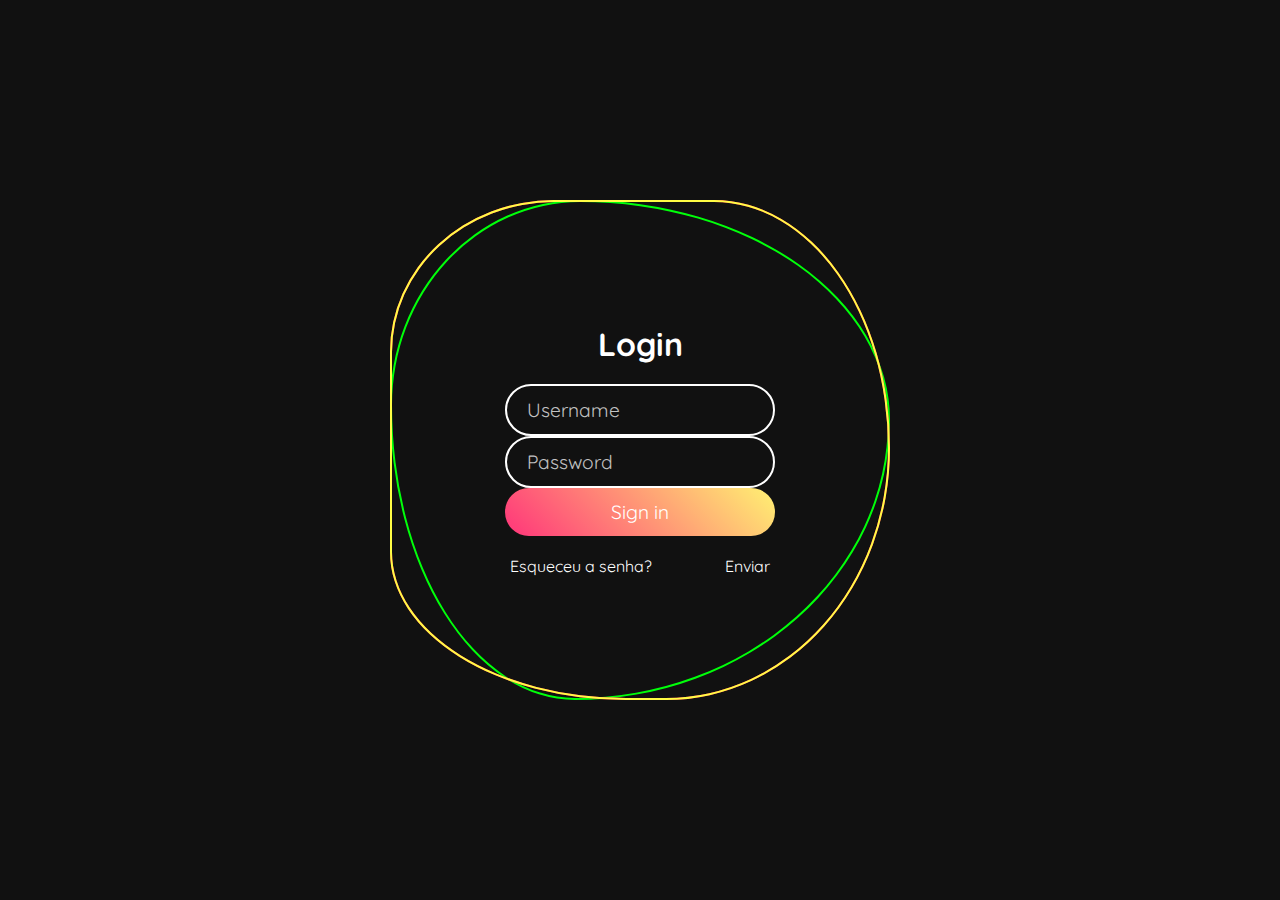
<file: Animacao.html>
<!DOCTYPE html>
<html lang="pt-br">
<head>
  <meta charset="UTF-8">
  <meta name="viewport" content="width=device-width, initial-scale=1.0">
  <title>Entrar</title>
  <link href="https://fonts.googleapis.com/css2?family=Quicksand:wght@300&display=swap" rel="stylesheet">
  <style>
    * {
      margin: 0;
      padding: 0;
      box-sizing: border-box;
      font-family: "Quicksand", sans-serif;
    }
    body {
      display: flex;
      justify-content: center;
      align-items: center;
      min-height: 100vh;
      background: #111;
      width: 100%;
      overflow: hidden;
    }
    .ring {
      position: relative;
      width: 500px;
      height: 500px;
      display: flex;
      justify-content: center;
      align-items: center;
    }
    .ring i {
      position: absolute;
      inset: 0;
      border: 2px solid #fff;
      transition: 0.5s;
    }
    .ring i:nth-child(1) {
      border-radius: 38% 62% 63% 37% / 41% 44% 56% 59%;
      animation: animate 6s linear infinite;
      border-color: #00ff0a;
    }
    .ring i:nth-child(2) {
      border-radius: 41% 44% 56% 59% / 38% 62% 63% 37%;
      animation: animate 4s linear infinite;
      border-color: #ff0057;
    }
    .ring i:nth-child(3) {
      border-radius: 41% 44% 56% 59% / 38% 62% 63% 37%;
      animation: animate2 10s linear infinite;
      border-color: #fffd44;
    }
    .ring:hover i {
      border: 6px solid var(--clr);
      filter: drop-shadow(0 0 20px var(--clr));
    }
    @keyframes animate {
      0% { transform: rotate(0deg); }
      100% { transform: rotate(360deg); }
    }
    @keyframes animate2 {
      0% { transform: rotate(360deg); }
      100% { transform: rotate(0deg); }
    }
    .login {
      position: absolute;
      width: 300px;
      height: 100%;
      display: flex;
      justify-content: center;
      align-items: center;
      flex-direction: column;
      gap: 20px;
    }
    .login h2 {
      font-size: 2em;
      color: #fff;
    }
    .login .inputBx {
      position: relative;
      width: 100%;
    }
    .login .inputBx input {
      position: relative;
      width: 100%;
      padding: 12px 20px;
      background: transparent;
      border: 2px solid #fff;
      border-radius: 40px;
      font-size: 1.2em;
      color: #fff;
      box-shadow: none;
      outline: none;
    }
    .login .inputBx input[type="submit"] {
      width: 100%;
      background: linear-gradient(45deg, #ff357a, #fff172);
      border: none;
      cursor: pointer;
      transition: background 0.3s ease;
    }
    .login .inputBx input[type="submit"]:hover {
      background: linear-gradient(45deg, #ff5b99, #f7f343);
    }
    .login .inputBx input::placeholder {
      color: rgba(255, 255, 255, 0.75);
    }
    .login .links {
      position: relative;
      width: 100%;
      display: flex;
      align-items: center;
      justify-content: space-between;
      padding: 0 20px;
    }
    .login .links a {
      color: #fff;
      text-decoration: none;
    }
  </style>
</head>
<body>
  <div class="ring">
    <i style="--clr:#00ff0a;"></i>
    <i style="--clr:#ff0057;"></i>
    <i style="--clr:#fffd44;"></i>
    <div class="login">
      <h2>Login</h2>
      <form action="/login" method="post">
        <div class="inputBx">
          <input type="text" placeholder="Username" name="username" required>
        </div>
        <div class="inputBx">
          <input type="password" placeholder="Password" name="password" required>
        </div>
        <div class="inputBx">
          <input type="submit" value="Sign in">
        </div>
      </form>
      <div class="links">
        <a href="#">Esqueceu a senha?</a>
        <a href="#">Enviar</a>
      </div>
    </div>
  </div>
</body>
</html>

<head>
    <meta charset="UTF-8">
    <meta name="viewport" content="width=device-width, initial-scale=1.0">
    <title>Login Form</title>
    <!-- Include your CSS link here -->
  </head>
</file>
